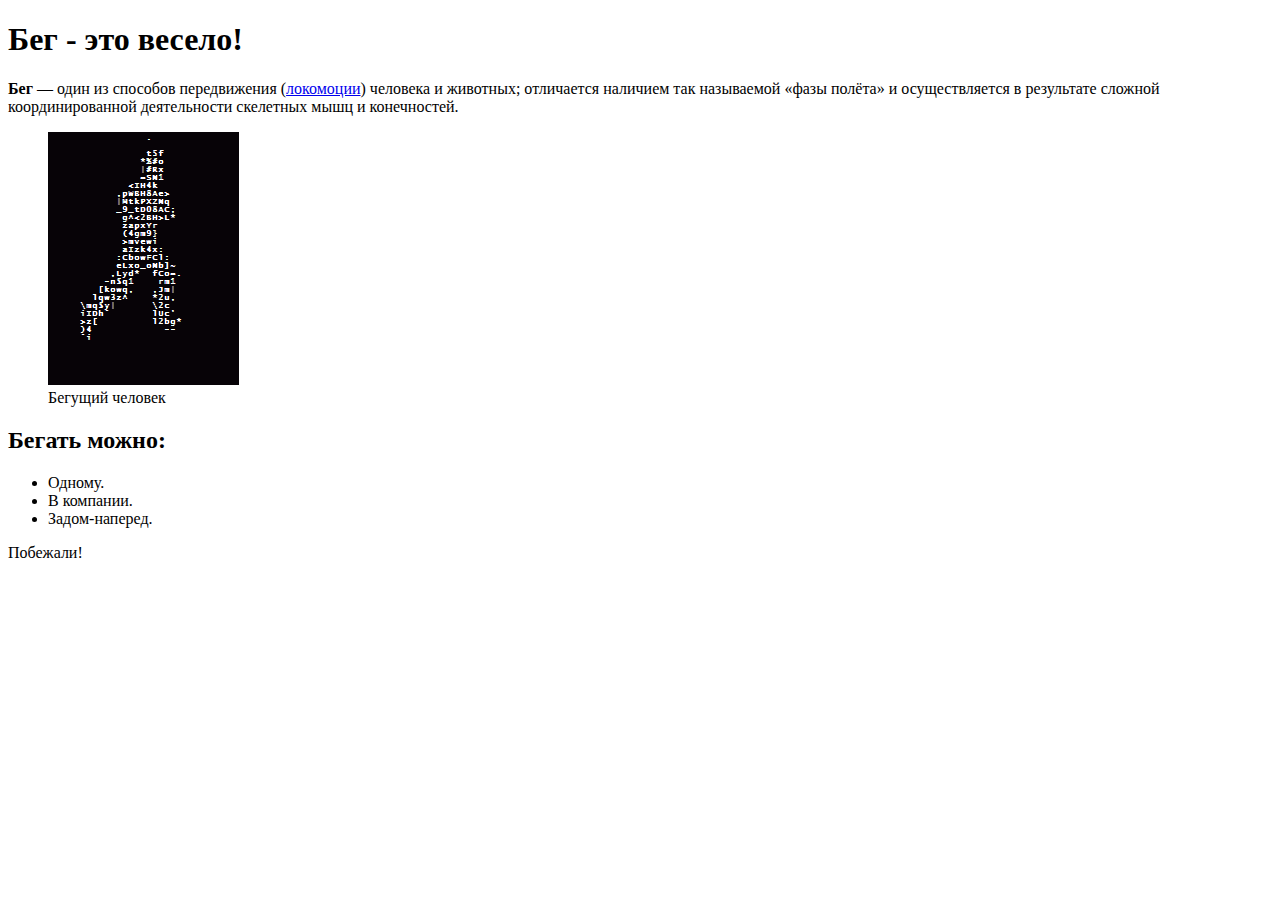
<file: 1-1/index.html>
<!DOCTYPE html>
<html lang="ru">
<head>
	<meta charset="utf-8">
	<title>Беготня</title>
</head>
<body>
	<article>
		<h1>Бег - это весело!</h1>
		<p><strong>Бег</strong> — один из способов передвижения (<a href="https://ru.wikipedia.org/wiki/%D0%9B%D0%BE%D0%BA%D0%BE%D0%BC%D0%BE%D1%86%D0%B8%D1%8F" target=_blank>локомоции</a>) человека и животных; отличается наличием так называемой «фазы полёта» и осуществляется в результате сложной координированной деятельности скелетных мышц и конечностей.</p>
		<figure>
		<img src="run.gif" alt="Бегущий человек">
		<figcaption>Бегущий человек</figcaption>
		</figure>
		<h2>Бегать можно:</h2>
		<ul>
			<li>Одному.</li>
			<li>В компании.</li>
			<li>Задом-наперед.</li>
		</ul>
		<p>Побежали!</p>
	</article>
</body>
</html>
</file>
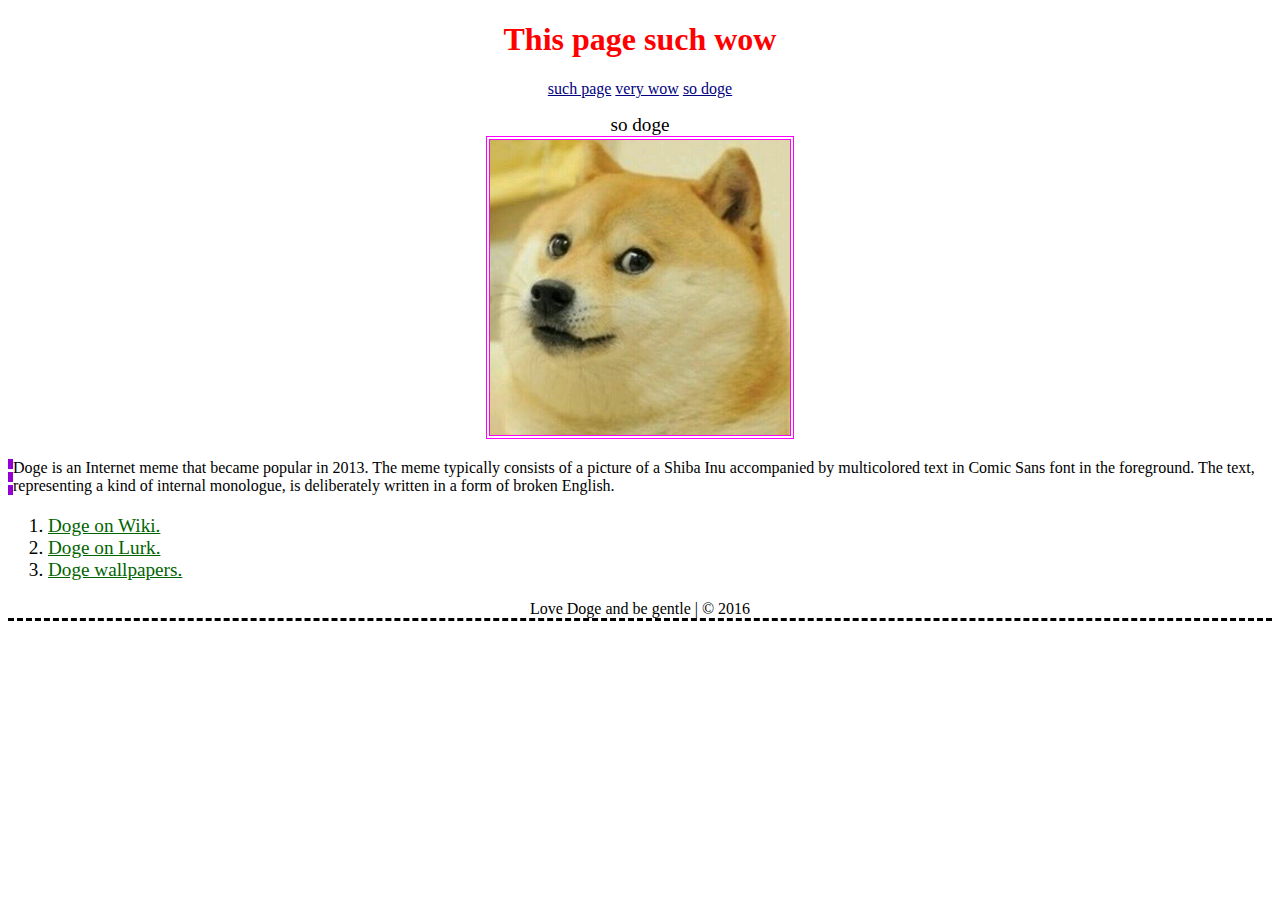
<file: 2/index.html>
<!DOCTYPE html>
<html lang="en">
	<head>
	<meta charset="UTF-8">
	<title>Домашнее задание 2</title>
	<link rel="stylesheet" href="style.css">
	</head>
		<style>
			article {
				text-align: center;
			}
				h1 {
					color: red;
				}
				p {
					color:navy;
				}
				span {
					text-decoration: underline;
				}
		</style>
	<body>
		<article>
			<h1>This page such wow</h1>
			<p><span>such page</span> <span>very wow</span> <span>so doge</span></p>
			<figure>
				<figcaption>so doge</figcaption>
				<img src="doge.jpg">
			</figure>
			<p class=secondP>Doge is an Internet meme that became popular in 2013. The meme typically consists of a picture of a Shiba Inu accompanied by multicolored text in Comic Sans font in the foreground. The text, representing a kind of internal monologue, is deliberately written in a form of broken English.</p>
			<ol style="text-align:left; font-size:1.2em">
					<li><a href="https://en.wikipedia.org/wiki/Doge_(meme)" style="color:darkgreen;">Doge on Wiki.</a></li>
					<li><a href="http://lurkmore.to/Doge" style="color:darkgreen;">Doge on Lurk.</a></li>
					<li><a href="https://www.google.com.ua/search?newwindow=1&espv=2&biw=944&bih=907&tbm=isch&q=doge+wallpaper&revid=1046414333&sa=X&ved=0ahUKEwjQtJ2l6cjLAhWi93IKHRKRBRYQ1QIIIA" style="color:darkgreen";>Doge wallpapers.</a></li>
			</ol>
		</article>
		<footer style="text-align:center; border-bottom: dashed">Love Doge and be gentle | © 2016</footer>
	</body>
</html>
</file>
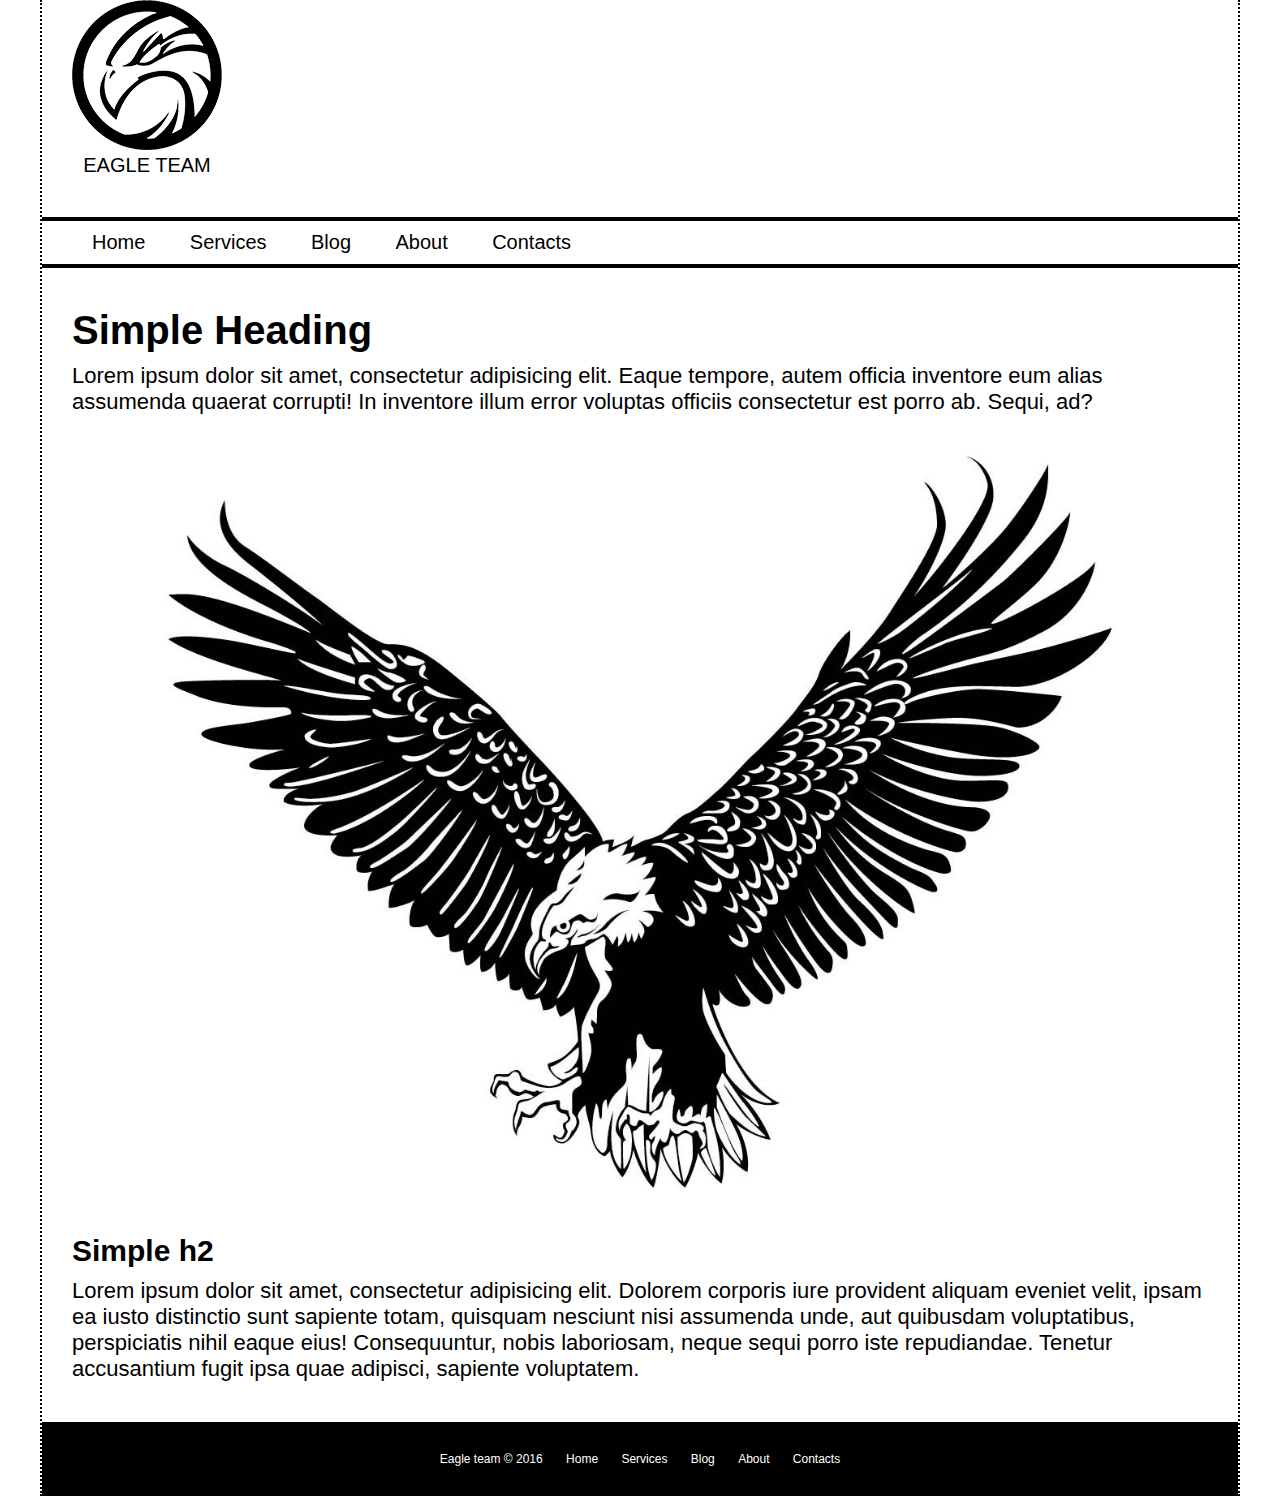
<file: 3-1/index.html>
<!DOCTYPE html>
<html lang="zxx">
<head>
	<meta charset="UTF-8">
	<link rel="stylesheet" href ="style.css">
	<title>Document</title>
</head>
<body>
	<div class="wrapper">
		<header>
			<div class="header-top">
				<a href="#" class="hwlogo">
					<img src="hometask-logo.png" alt="">
					<span>eagle team</span>
				</a>
				<nav class="header-nav">
						<ul>
							<li><a href="#">Home</a></li>
							<li><a href="#">Services</a></li>
							<li><a href="#">Blog</a></li>
							<li><a href="#">About</a></li>
							<li><a href="#">Contacts</a></li>
						</ul>
				</nav>
			</div>
		</header>
		<section>
		<div class="content">
			<h1>Simple Heading</h1>
				<p>Lorem ipsum dolor sit amet, consectetur adipisicing elit. Eaque tempore, autem officia inventore eum alias assumenda quaerat corrupti! In inventore illum error voluptas officiis consectetur est porro ab. Sequi, ad?</p>
				<img src="eagle-vector.jpg" alt="">
			<h2>Simple h2</h2>
				<p>Lorem ipsum dolor sit amet, consectetur adipisicing elit. Dolorem corporis iure provident aliquam eveniet velit, ipsam ea iusto distinctio sunt sapiente totam, quisquam nesciunt nisi assumenda unde, aut quibusdam voluptatibus, perspiciatis nihil eaque eius! Consequuntur, nobis laboriosam, neque sequi porro iste repudiandae. Tenetur accusantium fugit ipsa quae adipisci, sapiente voluptatem.</p>
		</div>
		</section>
	<footer>
		<nav class="footer-nav">
			<ul>
				<li><a href="#">Eagle team</a> © 2016</li>
				<li><a href="#">Home</a></li>
				<li><a href="#">Services</a></li>
				<li><a href="#">Blog</a></li>
				<li><a href="#">About</a></li>
				<li><a href="#">Contacts</a></li>
			</ul>
		</nav>
	</footer>
	</div>
</body>
</html>
</file>
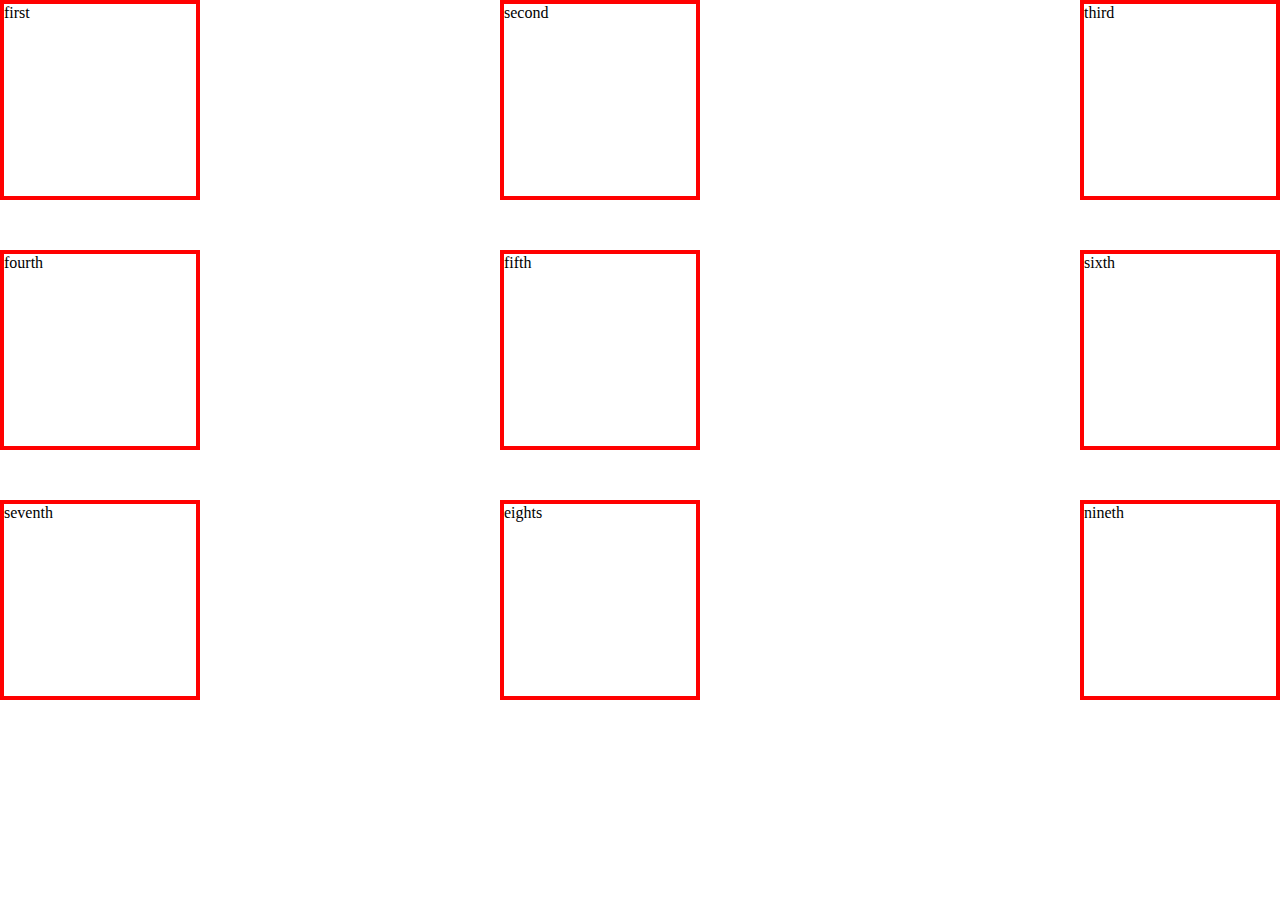
<file: 4/index.html>
<!DOCTYPE html>
<html lang="en">
<head>
	<meta charset="UTF-8">
	<title>Document</title>
	<link rel="stylesheet" href="style.css">
</head>
<body>
	<div class="square1">first</div>
	<div class="square2">second</div>
	<div class="square3">third</div>
	<span></span>
	<div class="square4">fourth</div>
	<div class="square5">fifth</div>
	<div class="square6">sixth</div>
	<span></span>
	<div class="square7">seventh</div>
	<div class="square8">eights</div>
	<div class="square9">nineth</div>
</body>
</html>
</file>
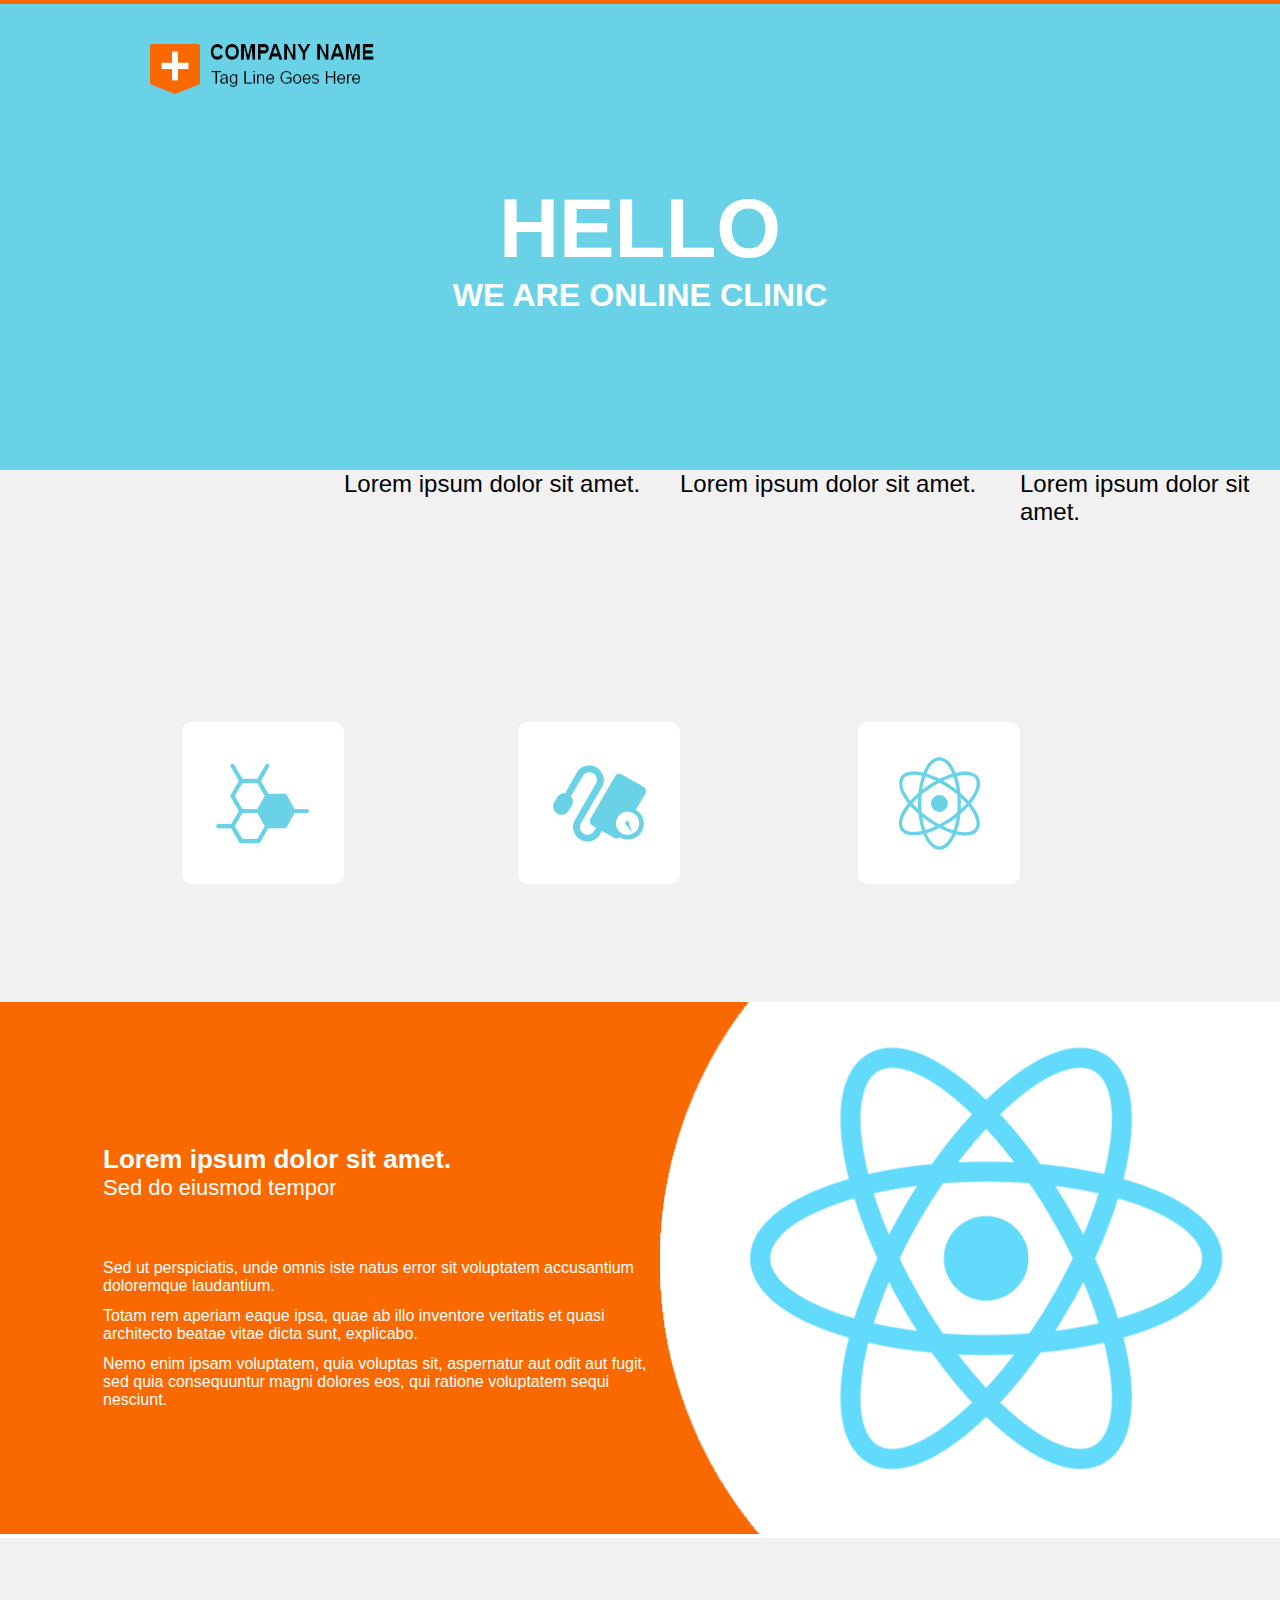
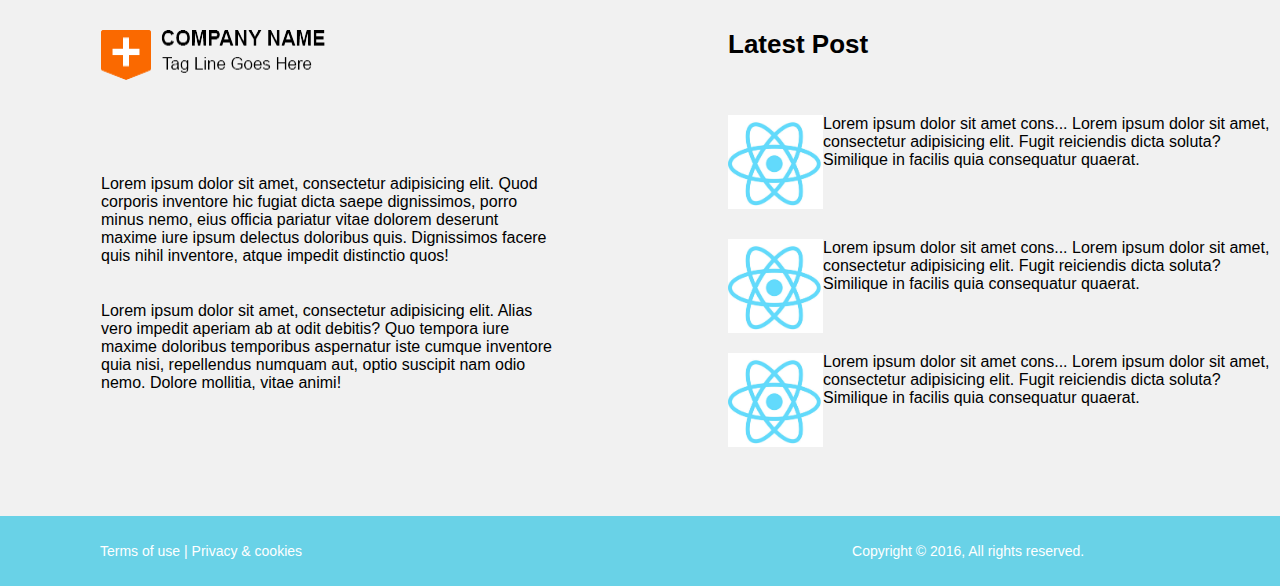
<file: 5 Photoshop task/index.html>
<!DOCTYPE html>
<html lang="en">
<head>
	<meta charset="UTF-8">
	<title>Document</title>
	<link rel="stylesheet" href="style.css">
</body>
</head>
<body>
	<div class="logo">
		<div class="logohover">
		<a href="#"><img src="logo.png" alt="Company name" width="224px" height="50px"></a>
		</div>
		<div class="headerhello">Hello</div>
		<div class="clinic">we are online clinic</div>
	</div>
	<div class="about_us"></div>
	<div class="greyblock">
	 <ul>
	 	<li class="pic1">
	 		<img src="pic1.png" alt="Pic1" width="162px" height="162px">
	 		<span>Lorem ipsum dolor sit amet.</span>	
	 	</li>
	 	<li class="pic2">
	 		<img src="pic2.png" alt="Pic2" width="162px" height="162px">
	 		<span>Lorem ipsum dolor sit amet.</span>
	 	</li>
	 	<li class="pic3">
	 		<img src="pic3.png" alt="Pic3" width="162px" height="162px">
	 		<span>Lorem ipsum dolor sit amet.</span>
	 	</li>
	 </ul>
	</div>
	<div class="block3">
	<img src="atom.png" alt="atom" width="620">
		<h1>Lorem ipsum dolor sit amet.</h1>
		<div class="p4">Sed do eiusmod tempor</div>
		<div class="p1">Sed ut perspiciatis, unde omnis iste natus error sit voluptatem accusantium doloremque laudantium.</div>
		<div class="p2">Totam rem aperiam eaque ipsa, quae ab illo inventore veritatis et quasi architecto beatae vitae dicta sunt, explicabo.</div>
		<div class="p3">Nemo enim ipsam voluptatem, quia voluptas sit, aspernatur aut odit aut fugit, sed quia consequuntur magni dolores eos, qui ratione voluptatem sequi nesciunt.</div>
	</div>
	<div class="block4">
		<div class="left_logo">
			<a href="#" target="_blank"><img src="logo.png" alt="logo" width="224px" height="50px"></a>
			<div class="p5">Lorem ipsum dolor sit amet, consectetur adipisicing elit. Quod corporis inventore hic fugiat dicta saepe dignissimos, porro minus nemo, eius officia pariatur vitae dolorem deserunt maxime iure ipsum delectus doloribus quis. Dignissimos facere quis nihil inventore, atque impedit distinctio quos!</div>
			<div class="p6">Lorem ipsum dolor sit amet, consectetur adipisicing elit. Alias vero impedit aperiam ab at odit debitis? Quo tempora iure maxime doloribus temporibus aspernatur iste cumque inventore quia nisi, repellendus numquam aut, optio suscipit nam odio nemo. Dolore mollitia, vitae animi!</div>
		</div>
		<div class="latest_block">
				<div class="h1latest">Latest Post</div>
		    	<div class="molecule_1">
		    		<img src="molecule.jpg" alt="latest" width="95px" height="94px">
					<div class="p7">Lorem ipsum dolor sit amet cons...</div>
					<div class="p8">Lorem ipsum dolor sit amet, consectetur adipisicing elit. Fugit reiciendis dicta soluta? Similique in facilis quia consequatur quaerat.</div>
				</div>
				<div class="molecule_2">
					<img src="molecule.jpg" alt="latest" width="95px" height="94px">
					<div class="p7">Lorem ipsum dolor sit amet cons...</div>
					<div class="p8">Lorem ipsum dolor sit amet, consectetur adipisicing elit. Fugit reiciendis dicta soluta? Similique in facilis quia consequatur quaerat.</div>
				</div>
				<div class="molecule_3">
					<img src="molecule.jpg" alt="latest" width="95px" height="94px">
					<div class="p7">Lorem ipsum dolor sit amet cons...</div>
					<div class="p8">Lorem ipsum dolor sit amet, consectetur adipisicing elit. Fugit reiciendis dicta soluta? Similique in facilis quia consequatur quaerat.</div>
				</div>
		</div>
	</div>
	<div class="footer">
		<div class="tos">
			<a href="#" target="_blank">Terms of use | Privacy & cookies</a>
		</div>
		<div class="copyright">
			<a href="#" target="_blank">Copyright © 2016, All rights reserved.</a>
		</div>
	</div>
</html>
</file>
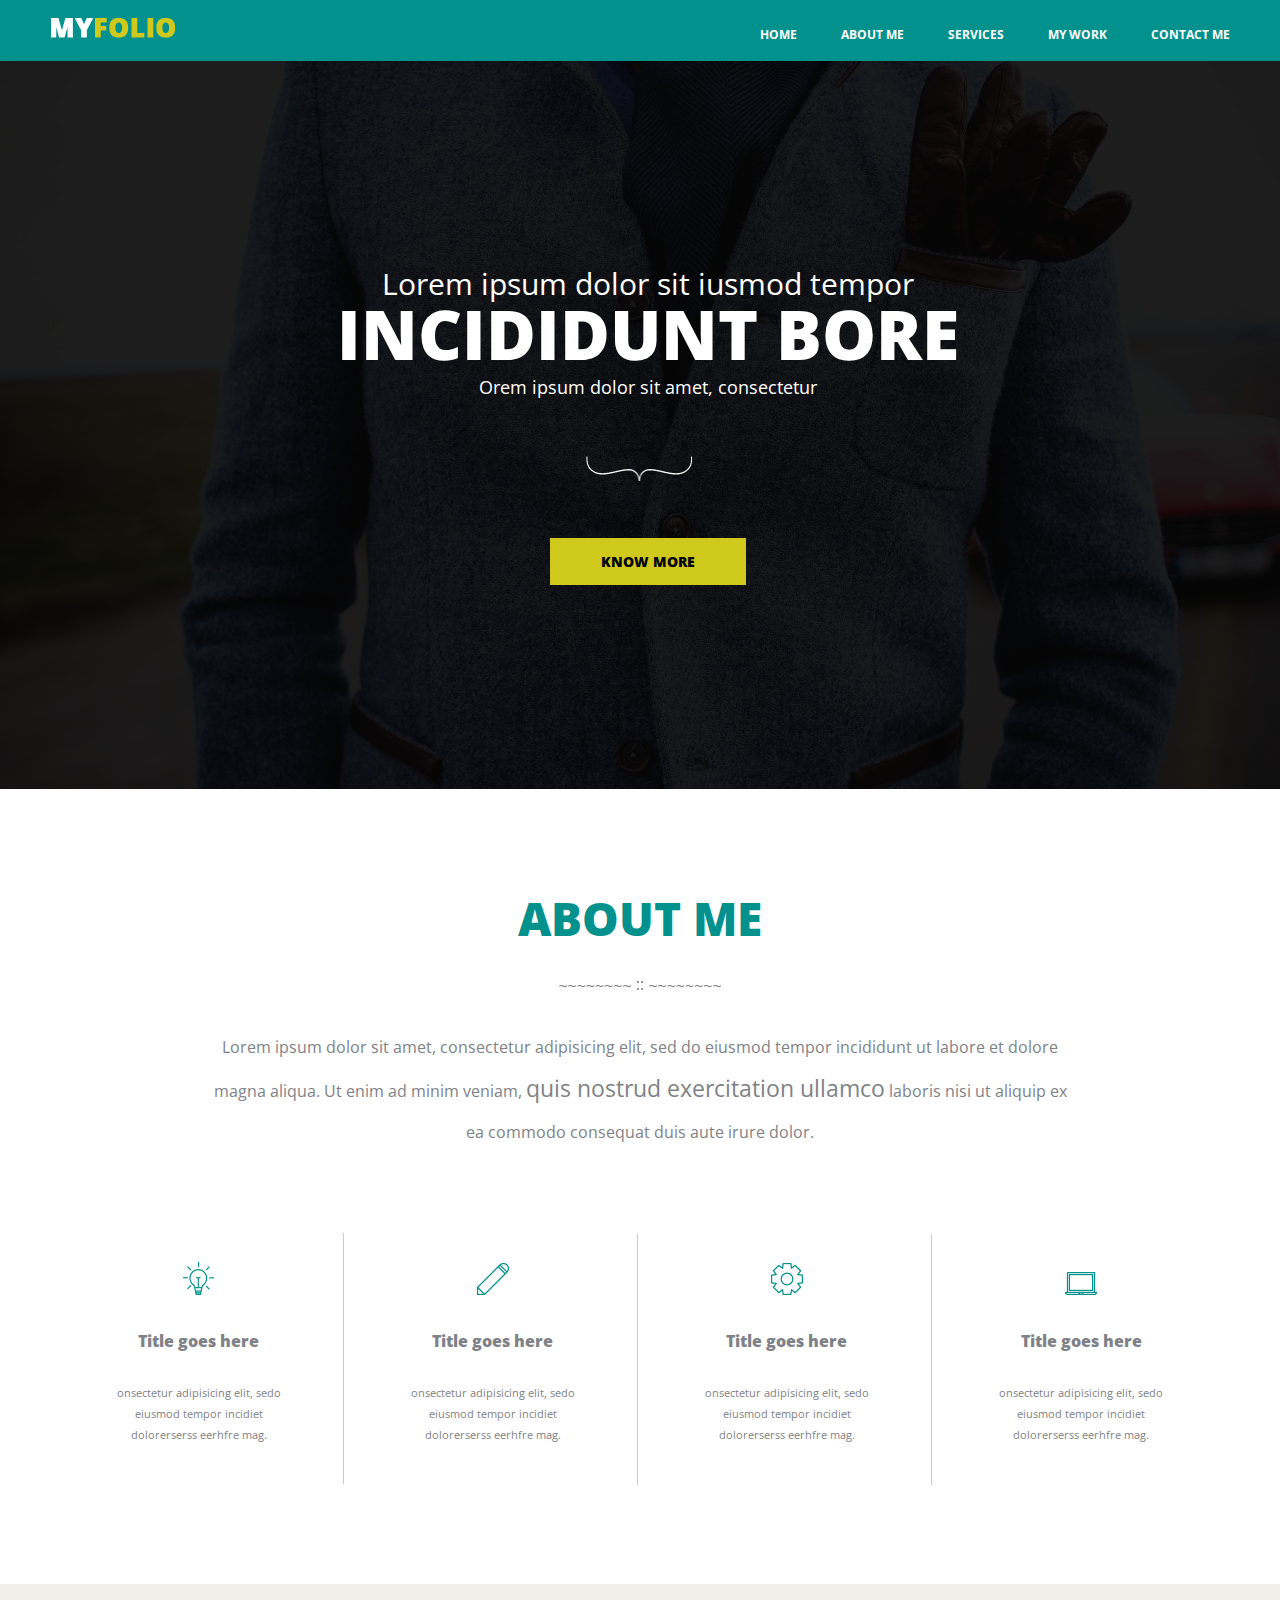
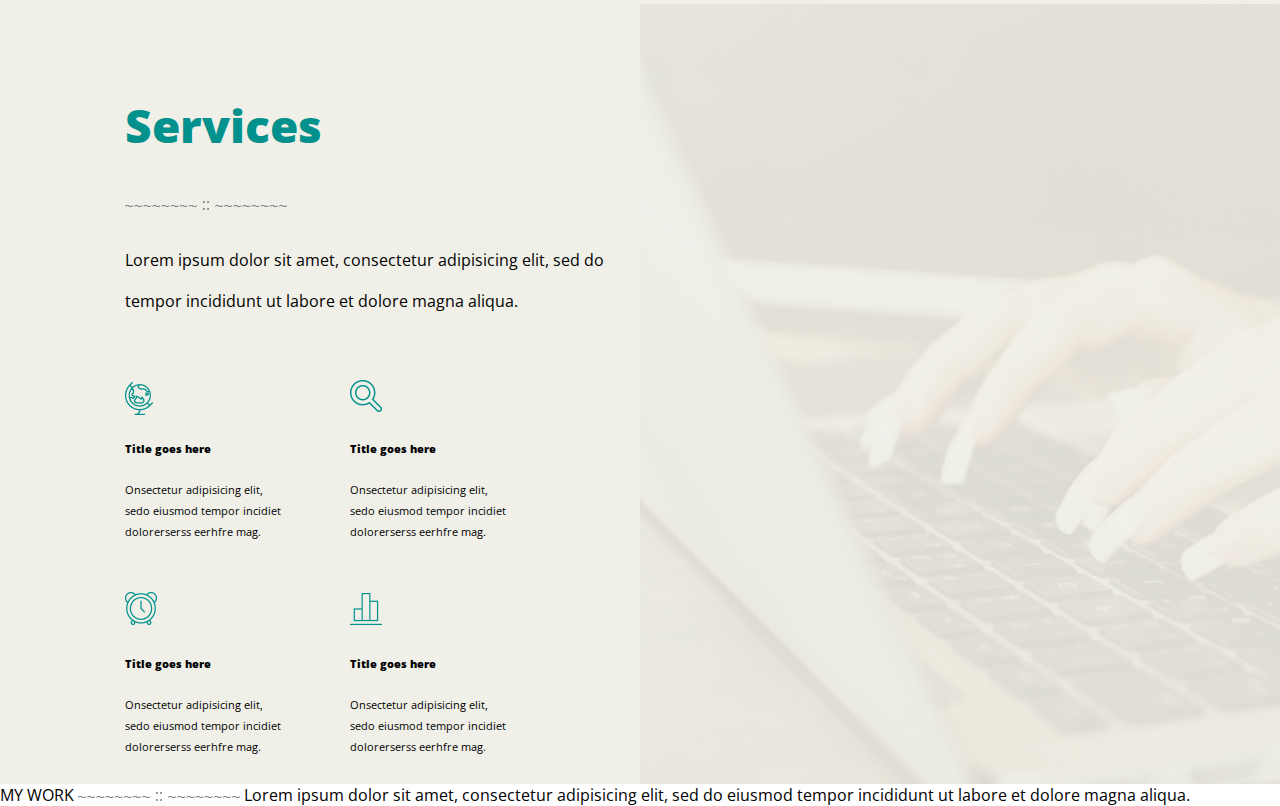
<file: Maket 1/index.html>
<!DOCTYPE html>
<html lang="en">
<head>
	<meta charset="UTF-8">
	<title>Document</title>
	<meta name="viewport" content="width=device-width", initial-scale=1.0>
	<link href="https://fonts.googleapis.com/css?family=Open+Sans:300,400,600,700,800" rel="stylesheet">
	<link rel="stylesheet" href="style.css">
	<link rel="stylesheet" href="header.css">
	<link rel="stylesheet" href="know-more.css">
	<link rel="stylesheet" href="about-me.css">
	<link rel="stylesheet" href="titles.css">
	<link rel="stylesheet" href="services.css">
</head>
<body>
	<div class="header">
		<a href="#"><img src="images/myfolio.png" alt="Foliopic" width=125px height=20px></a>
		<nav>
			<ul class="menu">
				<a href="#"><li>Home</li></a>
				<a href="#"><li>About me</li></a>
				<a href="#"><li>Services</li></a>
				<a href="#"><li>My work</li></a>
				<a href="#"><li>Contact me</li></a>
			</ul>
		</nav>
	</div>
	<div class="know-more">
		<div class="block__1">
			<div class="line__1">Lorem ipsum dolor sit iusmod tempor</div>
			<h1 class="line__2">INCIDIDUNT BORE</h1>
			<div class="line__3">Orem ipsum dolor sit amet, consectetur</div>
			<img src="images/duga.png" alt="duga" width='107px' height='25px'>
			<a class="yellow__btn" href='#'>Know More</a>
			</div>
	</div>
	<div class="about-me">
		<div class='about-me__header'>About me<img src="images/uzor.png" alt="Uzor" width=162px height=9px>
		</div>
		<div class="text__1">Lorem ipsum dolor sit amet, consectetur adipisicing elit, sed do eiusmod tempor incididunt ut labore et dolore magna aliqua. Ut enim ad minim veniam, <p class="bold__text">quis nostrud exercitation ullamco</p> laboris nisi ut aliquip ex ea commodo consequat duis aute irure dolor.</div>
	</div>
	<div class="titles">
		<div class="title__1">
			<a href="#"><img src="images/lamp.png" alt="Lamp" width=31px height=33px></a>
			<div class='t__1'>Title goes here</div>
			<span>onsectetur adipisicing elit, sedo eiusmod tempor incidiet dolorerserss eerhfre mag.</span>
		</div>
		<div class="title__2">
			<a href="#"><img src="images/pencil.png" alt="Pencil" width=32px height=32px></a>
			<div class='t__2'>Title goes here</div>
			<span>onsectetur adipisicing elit, sedo eiusmod tempor incidiet dolorerserss eerhfre mag.</span>
		</div>
		<div class="title__3">
			<a href="#"><img src="images/gear-wheel.png" alt="Gearwheel" width=32px height=32px></a>
			<div class='t__3'>Title goes here</div>
			<span>onsectetur adipisicing elit, sedo eiusmod tempor incidiet dolorerserss eerhfre mag.</span>
		</div>
		<div class="title__4">
			<a href="#"><img src="images/comp.png" alt="Computer" width=32px height=23px></a>
			<div class='t__4'>Title goes here</div>
			<span>onsectetur adipisicing elit, sedo eiusmod tempor incidiet dolorerserss eerhfre mag.</span>
		</div>
	</div>
	<div class="block-services">
		<div class='srv__text'>
			<div class='srv__header'>Services<img src="images/uzor.png" alt="Uzor" width=162px height=9px></div>
			<div class="srv__line">Lorem ipsum dolor sit amet, consectetur adipisicing elit, sed do tempor incididunt ut labore et dolore magna aliqua.</div>
			<div class="title__5">
				<img src="images/globus.png" alt="Computer" width=28px height=33px>
				<div class='t__5'>Title goes here</div>
				<span>Onsectetur adipisicing elit, sedo eiusmod tempor incidiet dolorerserss eerhfre mag.</span>
			</div>	
			<div class="title__6">
				<img src="images/search.png" alt="Computer" width=32px height=32px>
				<div class='t__6'>Title goes here</div>
				<span>Onsectetur adipisicing elit, sedo eiusmod tempor incidiet dolorerserss eerhfre mag.</span>
			</div>
			<div class="title__7">
				<img src="images/alarmclock.png" alt="Computer" width=32px height=33px>
				<div class='t__7'>Title goes here</div>
				<span>Onsectetur adipisicing elit, sedo eiusmod tempor incidiet dolorerserss eerhfre mag.</span>
			</div>
			<div class="title__8">
				<img src="images/graphic.png" alt="Computer" width=32px height=32px>
				<div class='t__8'>Title goes here</div>
				<span>Onsectetur adipisicing elit, sedo eiusmod tempor incidiet dolorerserss eerhfre mag.</span>
			</div>
		</div>
		<div class="hands__image"></div>
	</div>
	<div class="my-work">
		<span class='my-work__header'>MY WORK</span>
		<img src="images/uzor.png" alt="">
		<span class='my-work__text'>Lorem ipsum dolor sit amet, consectetur adipisicing elit, sed do eiusmod tempor incididunt ut labore et dolore magna aliqua.</span>
	</div>
</body>
</html>
</file>
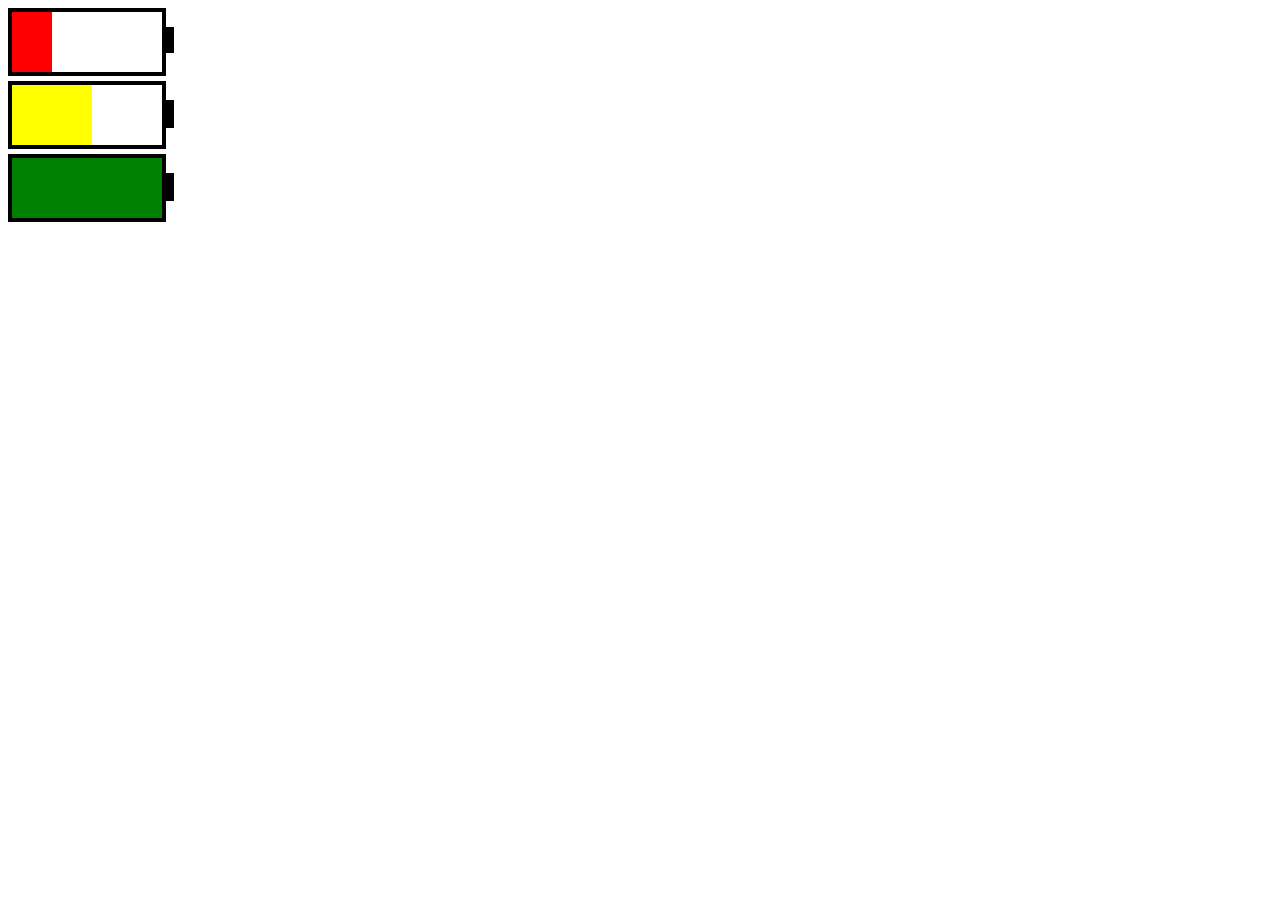
<file: 6 Batteries/batteries.html>
<!DOCTYPE html>
<html lang="en">
<head>
	<meta charset="UTF-8">
	<title>Document</title>
	<style>
		.battery1 {
			width: 150px;
			height: 60px;
			border: 4px solid #000;
			position: relative;
			margin-bottom: 5px;
		}
		.battery1::before {
			content:"";
			background-color: #f00;
			padding: 30px 20px;
			position: absolute;
		}
		.battery1::after {
			content:"";
			height: 30%;
			border: 4px solid #000;
			position: absolute;
			margin-left: 154px;
			margin-top: 15px;
		}
		.battery2 {
			width: 150px;
			height: 60px;
			border: 4px solid #000;
			margin-top: 5px;
		}
		.battery2::before {
			content:"";
			background-color: #ff0;
			padding: 30px 40px;
			position: absolute;
		}
		.battery2::after {
			content:"";
			height: 20px;
			border: 4px solid #000;
			position: absolute;
			margin: 15px 0px 0px 154px;
		}
		.battery3 {
			width: 150px;
			height: 60px;
			border: 4px solid #000;
			position: relative;
			margin-top: 5px;
		}
		.battery3::before {
			content:"";
			background-color: #008000;
			padding: 30px 75px;
			position: absolute;
		}
		.battery3::after {
			content:"";
			height: 20px;
			border: 4px solid #000;
			position: absolute;
			margin: 15px 0px 0px 154px;
		}
	</style>
</head>
<body>
	<div class="battery1"></div>
	<div class="battery2"></div>
	<div class="battery3"></div>
</body>
</html>
</file>
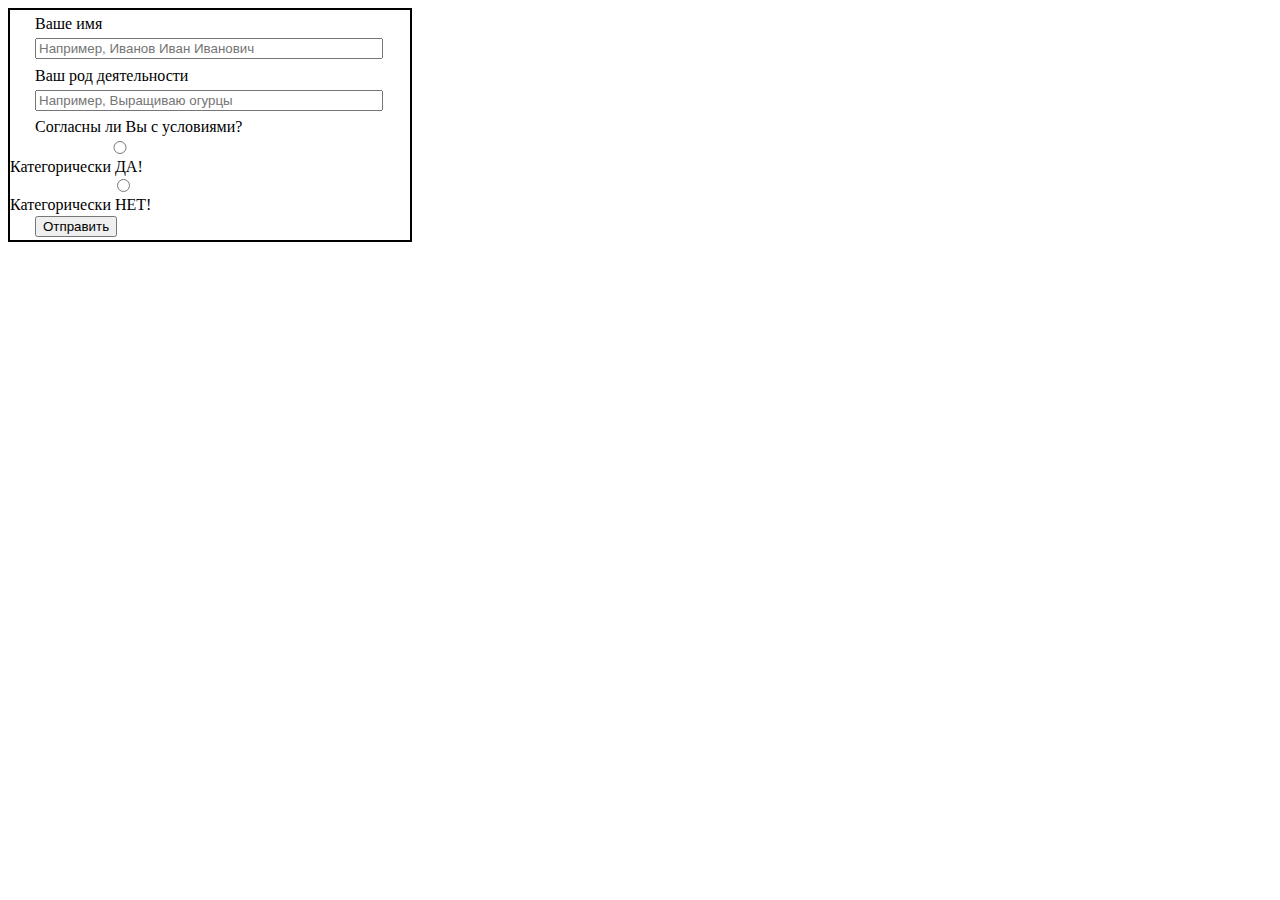
<file: 6 Batteries/task3.html>
<!DOCTYPE html>
<html lang="en">
<head>
	<meta charset="UTF-8">
	<title>Form</title>
	<style>
		.wholeblock {
			border: 2px solid #000;
			width:400px;
			box-shadow: inset 5 5 20px rgba();
		}
		p {
			margin: 5px 75px 2.5px 25px;
			display: inline-block;
		}
		input {
			width: 85%;
			margin: 2.5px 25px;
		}
		.radio1,
		.radio2 {
			display: inline-block;
		}
		button {
			margin: 2.5px 25px;
		}
	</style>
</head>
<body>
	<div class="wholeblock">
			<p>Ваше имя</p>
			<form action="GET">
				<input type="text" name='First name' placeholder='Например, Иванов Иван Иванович'>
			</form>
			<form action="GET">
				<p>Ваш род деятельности</p>
				<input type="text" name="Activity" placeholder='Например, Выращиваю огурцы'>
			</form>
				<p>Согласны ли Вы с условиями?</p>
			<form action="GET">
				<div class="radio1">
					<input type="radio" name='radiogroup' value='yes'>
					<span>Категорически ДА!</span>
				</div>
				<div class="radio2">
					<input type="radio" name='radiogroup' value='no'>
					<span>Категорически НЕТ!</span>
				</div>
			</form>
				<button type='submit'>Отправить</button>
	</div>
</body>
</html>
</file>
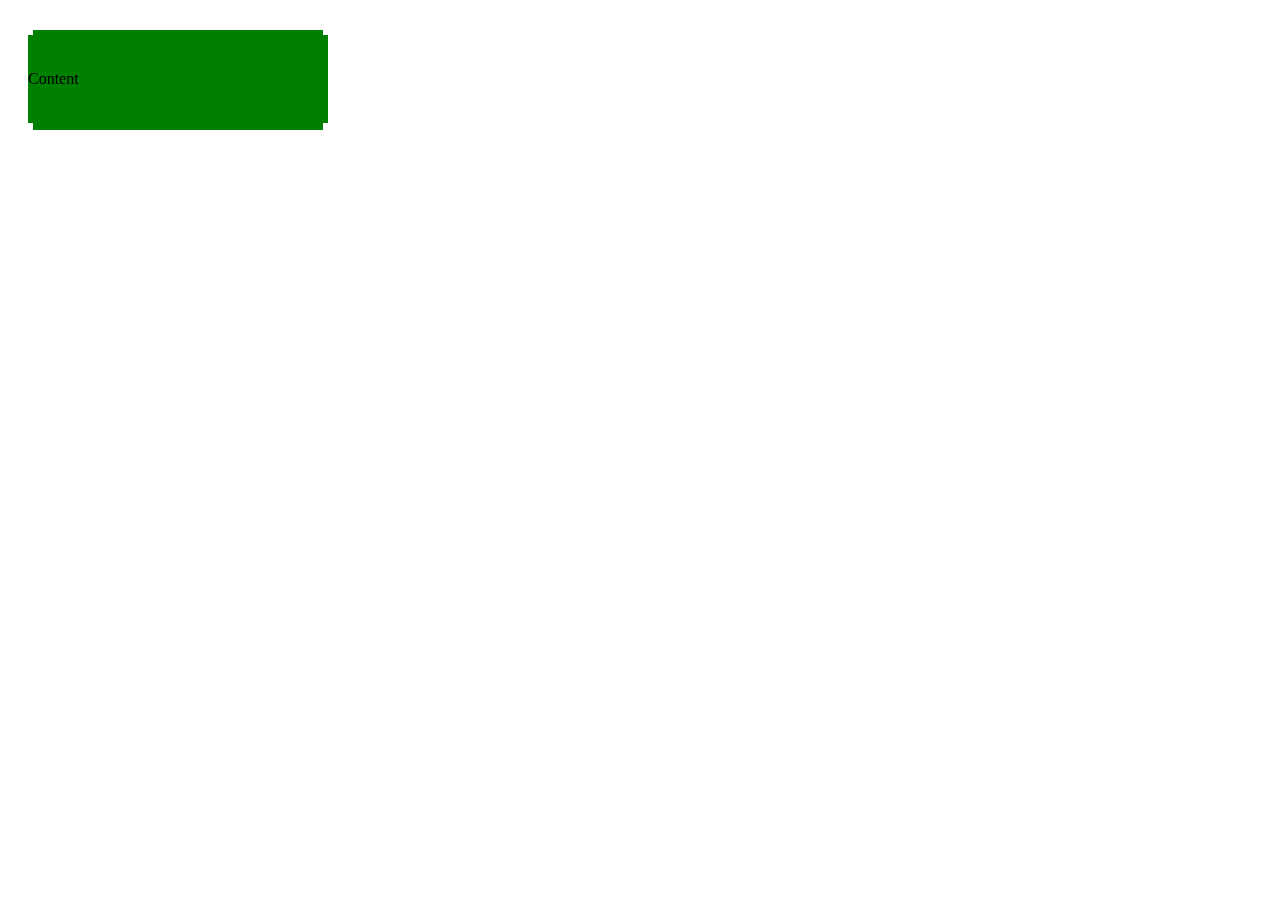
<file: 6 Batteries/task_with_angles.html>
<!DOCTYPE html>
<html lang="en">
<head>
	<meta charset="UTF-8">
	<title>Document</title>
	<style>
		div {
			width: 300px;
			height: 100px;
			/*background-color: #000;*/
			margin-top: 30px;
			margin-left: 20px;
			position: relative;
		}
		div::before {
			content: "";
			position: absolute;
			background-color: #008000;
			padding: 0 145px;
			height: 100%;
			margin-left: 5px;
		}
		div::after {
			content:"Content";
			position: absolute;
			background-color: #008000;
			padding: 35px 0;
			width: 100%;
			margin-top: 5px;
		}
	</style>
</head>
<body>
	<div></div>
</body>
</html>
</file>
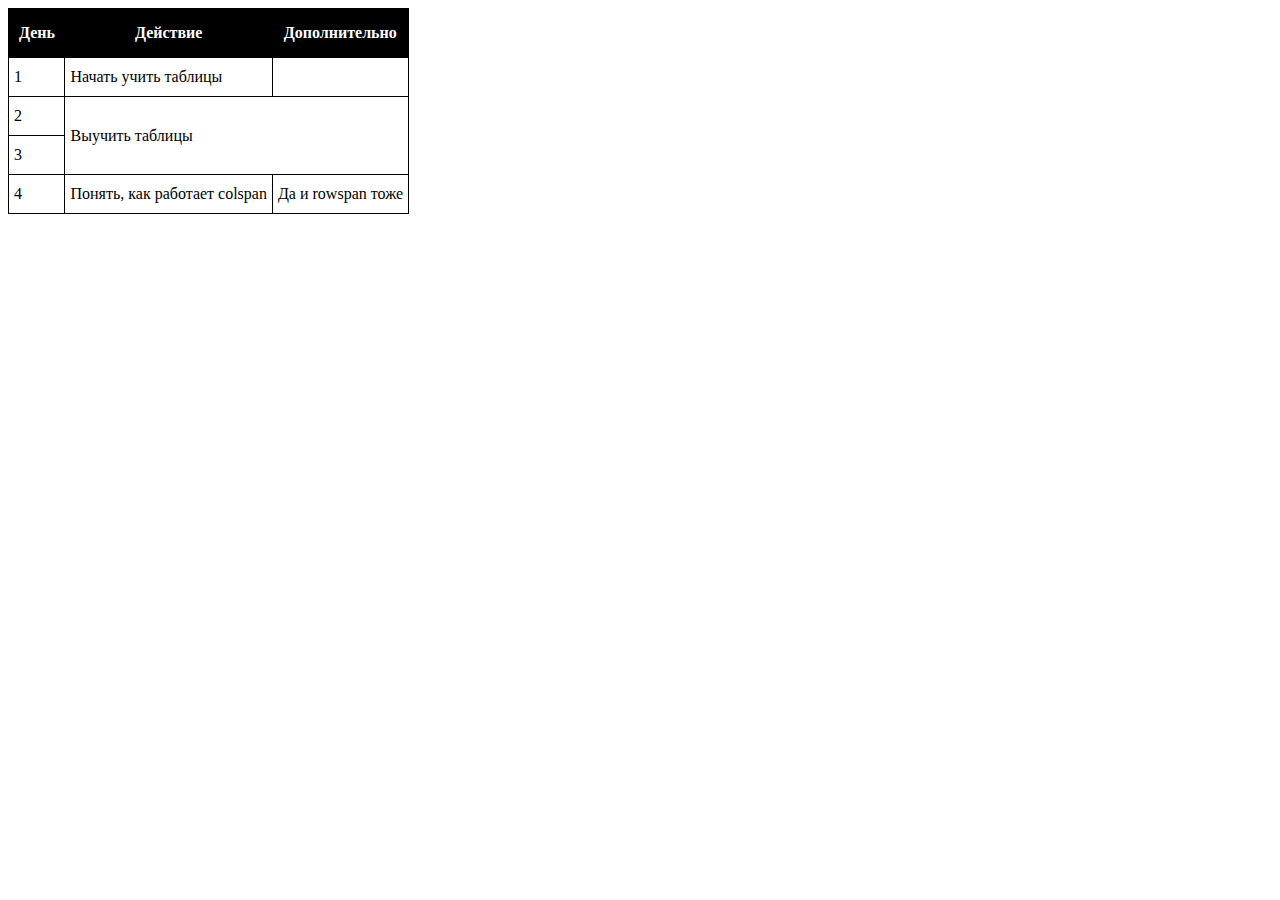
<file: test1/task2.html>
<!DOCTYPE html>
<html lang="en">
<head>
	<meta charset="UTF-8">
	<title>Table</title>
	<style>
	* {
		border-collapse: collapse;
	}
	table {
		border: 1px solid #000;
	}
	th {
		background-color: #000;
		color: #fff;
		padding: 15px 10px;
	}
	td {
		border: 1px solid #000;
		padding: 10px 5px;
	}
	</style>
</head>
<body>
	<table>
		<thead>
			<tr>
				<th>День</th>
				<th>Действие</th>
				<th>Дополнительно</th>
			</tr>
		</thead>
		<tbody>
			<tr>
				<td>1</td>
				<td>Начать учить таблицы</td>
				<td></td>
			</tr>
			<tr>
				<td>2</td>
				<td colspan='2' rowspan='2'>Выучить таблицы</td>
			</tr>
			<tr>
				<td>3</td>
			</tr>
			<tr>
				<td>4</td>
				<td>Понять, как работает colspan</td>
				<td>Да и rowspan тоже</td>
			</tr>
		</tbody>
	</table>
</body>
</html>
</file>
<file: 2/style.css>
figcaption {
	font-size: 1.2em;
}
img {
	border: 4px double magenta;
	width: 300px;
}
p.secondP {
	color:black;
	text-align: left;
	border-left: 5px dashed darkviolet;
}
a:hover {
	text-decoration:none;
}
</file>
<file: 3-1/style.css>
* {
	margin: 0;
	padding: 0;
	box-sizing: border-box;
	font-family: sans-serif;
}
body {
	background-color: white;
}
.wrapper {
	width:1200px;
	margin-left: auto;
	margin-right: auto;
	border-left: 2px dotted black;
	border-right: 2px dotted black;
}
.header-top a:hover {
	opacity: 0.8;
}
 .hwlogo {
 	display: inline-block;
 	color: black;
 	text-decoration:none;
 	text-align: center;
 	width: 180px;
 	padding-left: 30px;
 }
 .hwlogo span {
 	font-size: 20px;
 	text-transform: uppercase;
 }
 nav li {
 	display: inline-block;
 }
 .header-nav {
 	border-style: solid;
	border-color:black;
	border-width: 4px 0;
 	padding-left: 30px;
 	margin-top: 40px;
 }
 .header-nav a {
 	font-size: 20px;
 	display:inline-block;
 	text-align: center;
 	text-decoration: none;
 	padding: 10px 20px;
 	color: #000;
 }
 .header-nav a:hover {
	background-color: black;
	color: white;
}
.content {
	padding: 30px;
}
.content h1, 
.content h2, 
.content p {
	margin-top: 10px;
	margin-bottom: 10px;
}
h1 {
	font-size: 40px;
}
p {
	font-size: 22px;
}
.content img {
	width: 100%;
}
h2 {
	font-size: 30px;
}
footer {
	padding: 30px;
	background-color: black;
	color: white;
}
.footer-nav li {
	padding: 0 10px;
}
.footer-nav a {
	text-decoration: none;
	color: white;
}
.footer-nav {
	text-align: center;
	font-size: 12px;
}
</file>
<file: 4/style.css>
* {
	box-sizing: border-box;
	margin: 0;
	padding: 0
}
div {
	width: 200px;
	height: 200px;
	border: 4px solid #f00;
}
span {
	display: block;
	clear:both;
}
.square1, 
.square2, 
.square3 {
	display:inline-block;
	margin-bottom: 50px;
}
.square4, 
.square5, 
.square6 {
	display:inline-block;
	margin-bottom: 50px;
}
.square7, 
.square8, 
.square9 {
	display:inline-block;
}
.square1,
.square4,
.square7 {
	float:left;
}
.square3,
.square6,
.square9 {
	float:right;
}
.square2,
.square5,
.square8 {
	margin: 0 300px;
}
</file>
<file: 5 Photoshop task/style.css>
* {
	margin: 0;
	padding: 0;
	box-sizing:border-box;
}
.logo {
	border-top: 4px solid #fa6900;
	height: 470px;
	background-color: #69d2e7;
}
.logohover {
	width: 250px;
	margin: 40px 150px;
}
a:hover img {
	text-decoration: none;
}
.headerhello {
	font-family: Arial;
	font-size: 83.29px;
	color:#fff;
	text-transform: uppercase;
	font-weight: bold;
	text-align: center;
	margin-top: 83px;
}
.clinic {
	font-size: 32.23px;
	font-weight: bold;
	color: #fff;
	text-transform: uppercase;
	text-align: center;
	font-family: Arial;
}
.greyblock {
	height: 532px;
	background-color: #f1f1f1;
	position: relative;
}
ul {
	margin-left: 182px;
	margin-right: 182px;
}
li {
	display: inline-block;
	font-family: Arial;
}
li img {
	margin-top: 252px;
	margin-bottom: 47px;
}
.pic1 {
	margin-right: 85px;
}
.pic2 {
	margin-left: 85px;
	margin-right: 87px;
}
.pic3 {
	margin-left: 87px;
	margin-right: 0;
}
span {
	position: absolute;
	font-size: 24px;
}
.pic1block img {
	float:left;
	margin-top: 251px;
	margin-left: 184px;
}
.pic2block img {
	margin: 251px 174px 0px 174px;
}
.pic3block img {
	float: right;
	margin-left: 828px;
	margin-bottom: 51px;
}
.block3 {
	height: 532px;
	background-color: #fa6900;
	color: #fff;
}
.block3 img {
	float: right;
}
h1 {
	font-family: Arial;
	font-weight: bold;
	font-size: 26px;
	padding-top: 142px;
	padding-left: 103px;
}
.p4 {
	font-family: Arial;
	font-size: 22px;
	margin-left: 103px;
}
.p1 {
	font-family: Arial;
	font-size:16px;
	margin-left: 103px;
	margin-top: 58px;
	margin-bottom:12px;
}
.p2,
.p3 {
	font-family: Arial;
	font-size:16px;
	margin-left: 103px;
	margin-top: 12px;
	margin-bottom:12px;
}
.block4 {
	background-color: #f1f1f1;
	font-family: Arial;
	font-size: 16px;
	display: inline-block;
}
.left_logo {
	padding-left: 101px;
	padding-top: 92px;
	float: left;
	width: 50%;
	padding-right: 88px;
	padding-bottom: 124px;
}
.p5 {
	margin-top: 91px;
}
.p6 {
	margin-top: 37px;
}
.h1latest{
	font-family: Arial;
	font-size: 26px;
	font-weight: bold;
}
.molecule_1 {
	margin-top: 55px;
	margin-bottom: 30px;
	display: inline-block;
}
.molecule_2 {
	padding-bottom: 30px;
}
.molecule_3 {
	padding-top: 30px;
	padding-bottom: 0;
}
.p7,
.p8 {
	display: inline;
}
.latest_block {
	width: 50%;
	padding-left: 88px;
	padding-top: 91px;
	display: inline-block;
}
.latest_block img {
	float:left;
}
.p7,
.p8 {
	display: inline;
}
.footer {
	background-color: #69d2e7;
}
.footer a {
	text-decoration: none;
	font-family: Arial;
	font-size: 14px;
	color: #fff;
}
.tos,
.copyright {
	display: inline-block;
}
.tos {
	margin: 26px 273px 26px 100px;
}	
.copyright {
	margin: 26px 101px 26px 273px;
}
</file>
<file: Maket 1/style.css>
* {
	margin: 0;
	padding: 0;
	box-sizing: border-box;
	font-family: 'Open Sans', sans-serif;
}
</file>
<file: Maket 1/header.css>
.header {
	height: 61px;
	background-color: #02918c;
}
.header img {
	margin: 18px 564px 23px 51px;
	position: relative;
	float: left;
}
.menu li{
	display: inline-block;
	padding: 26px 20px;
	color: #fff;
	font-weight: bold;
	text-transform: uppercase;
	font-size: 12px;
}
.header a:hover {
	text-decoration: underline;
	color: #f00;
	cursor: pointer;
}
</file>
<file: Maket 1/know-more.css>
.know-more {
	background-image: url(images/jacket.png);
	background-position: 0 61;
	background-repeat: no-repeat;
	background-size: 100%;
	height: 728px;
	background-color: #000;
}
.block__1 {
	padding: 210px 169px 0 185px;
	text-align: center;
}
.line__1 {
	color: #fff;
	font-size: 30px;
	line-height: 25px;
}
.line__2 {
	color: #fff;
	font-size: 68px;
	font-weight: 800;
	line-height: 75px;
}
.line__3 {
	color: #fff;
	font-size: 18px;
	line-height: 33px;
}
.block__1 img {
	margin: 52px 587px 26px 401px;
}
.yellow__btn {
	display: inline-block;
	width: 196px;
	background-color: #cfc91d;
	font-size: 14px;
	font-weight: 900;
	margin-top: 26px;
	text-transform: uppercase;
	text-decoration: none;
	color: #000;
	line-height: 47px;
}
.yellow__btn:hover {
	text-decoration: underline;
	color: #f00;
	cursor: pointer;
}
</file>
<file: Maket 1/about-me.css>
.about-me {
	margin: 98px 203px 20px;
}
.about-me__header {
	text-align: center;
	text-transform: uppercase;
	font-size: 46px;
	font-weight: 900;
	color: #02918c;
}
.about-me__header img {
	margin: 32px 356px 36px;
	display: block;
	position: absolute;
	text-align: center;
}
.text__1 {
	line-height: 41px;
	font-size: 16px;
	text-align: center;
	color: #7e8287;
	position: relative;
	margin-top: 78px;
	margin-bottom: 40px;
}
.bold__text {
	display: inline;
	font-weight: 900px;
	font-size: 23px;
}
</file>
<file: Maket 1/titles.css>
.titles {
	padding-top: 40px;
	padding-bottom: 90px;
	text-align: center;
}
.titles span{
	display: block;
	font-size: 11px;
	padding: 14.5px 60px;
}
.title__1,
.title__2,
.title__3,
.title__4 {
	text-align: center;
	display: inline-block;
	line-height: 21px;
	font-size: 11px;
	color: #7e8287;
	width: 290px;
	height: 251px;
}
.title__1 img,
.title__2 img,
.title__3 img,
.title__4 img, a:hover {
	cursor: pointer;
}
.t__1,
.t__2,
.t__3,
.t__4 {
	font-size: 16px;
	font-weight: 900;
	line-height: 23px;
	padding-top: 14.5px;
	padding-bottom: 14.5px;
}
.title__1,
.title__2,
.title__3 {
	border-right: 1px solid rgba(0,0,0,.2);
}
.title__1 img,
.title__2 img,
.title__3 img,
.title__4 img {
	margin-top: 29px; 
	margin-bottom: 14.5px;
}
</file>
<file: Maket 1/services.css>
.block-services {
 background-color: #f0f0e8;
 position: relative;
 min-height: 800px;
 overflow: hidden;
}
.srv__text {
	padding-left: 125px;
	width: 50%;
	float: left;
}
.srv__header {
	color: #02918c;
	font-weight: 900;
	font-size: 46px;
	padding-top: 110px
}
.srv__header img {
	display: block;
	margin-top: 45px;
	margin-bottom: 30px;
}
.srv__line {
	margin-bottom: 8px;
	line-height: 41px;
}
.title__5,
.title__6,
.title__7,
.title__8 {
	display: inline-block;
	margin-top: 50px;
	margin-right: 57.5px;
	line-height: 21px;
	width: 163px;
	font-size: 11px;
}
.title__5 img {
	margin-bottom: 17px;
}
.title__6 img {
	margin-bottom: 20px;
}
.title__7 img {
	margin-bottom: 22px;
}
.title__8 img {
	margin-bottom: 22px;
}
.t__5,
.t__6,
.t__7,
.t__8 {
	font-weight: 900;
	padding-bottom: 20px;
}
.hands__image {
	width: 50%;
	height: 100%;
	top: 0;
	right: 0;
	background-image: url(images/hands.png);
	background-repeat: no-repeat;
 	background-size: cover;
 	position: absolute;
 	margin-top: 20px;
}
</file>
